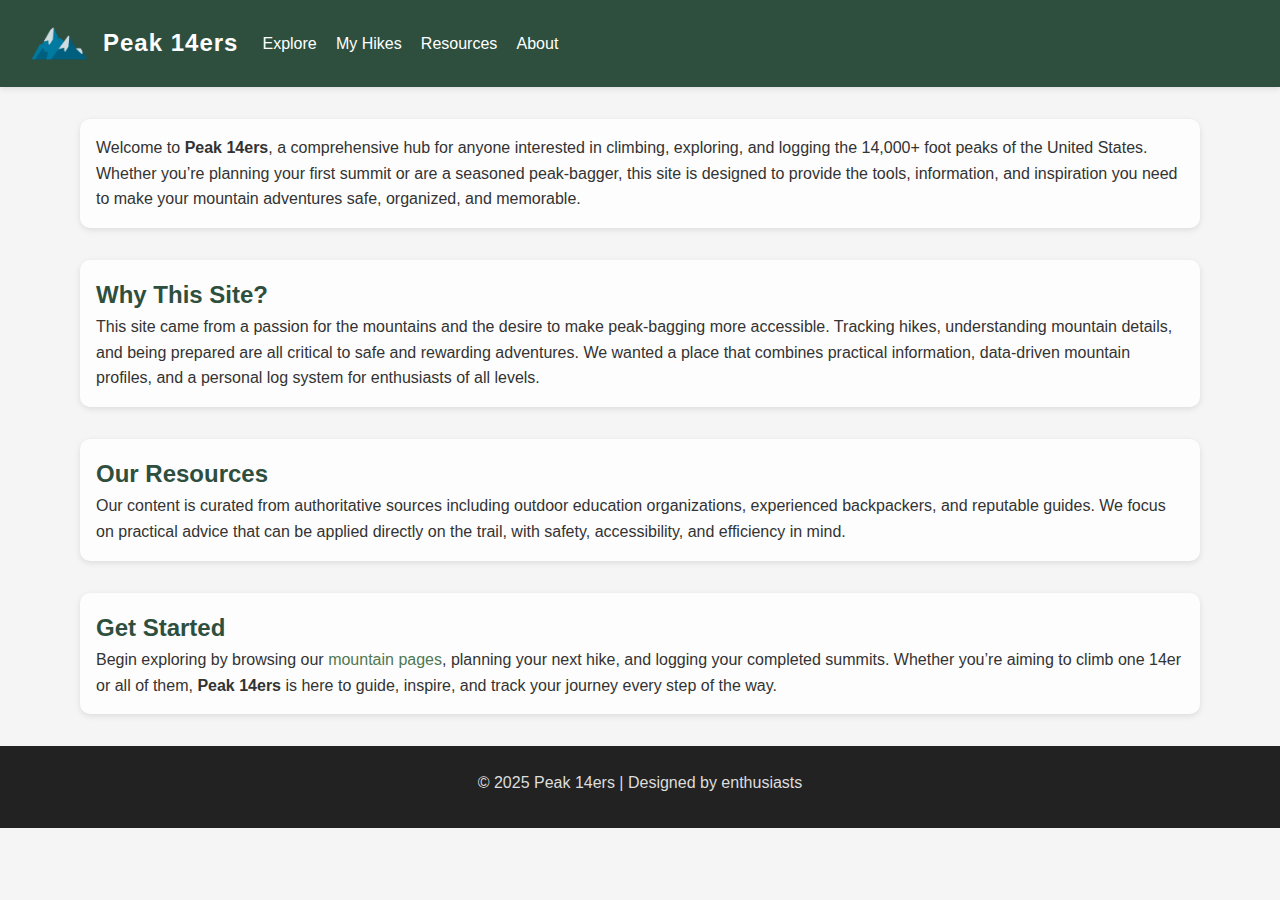
<file: about.html>
<!DOCTYPE html>
<html lang="en">
<head>
  <meta charset="UTF-8">
  <meta name="viewport" content="width=device-width, initial-scale=1.0">
  <title>About | Peak 14ers</title>
  <link rel="icon" href="data/mountain.png">
  <link rel="stylesheet" href="styles/base.css">
  <link rel="stylesheet" href="styles/about.css">
  <script src="scripts/nav.js"></script>
</head>
<body>
    <!-- Header -->
    <header class="site-header">
      <a href="index.html" class="home-link">
        <div class="logo">
          <img src="data/mountain.png" alt="Peak 14ers Logo" width="55" height="55">
          <h1>Peak 14ers</h1>
        </div>
      </a>
      <nav class="nav-bar">
        <ul>
          <li><a href="explore.html">Explore</a></li>
          <li><a href="my-hikes.html" class="active">My Hikes</a></li>
          <li><a href="resources.html">Resources</a></li>
          <li><a href="about.html">About</a></li>
        </ul>
      </nav>
      <button id="nav-toggle" class="nav-toggle" aria-label="Toggle navigation">☰</button>
      
      
    </header>

    <!-- ===== MAIN CONTENT ===== -->
    <main class="about">

  <section class="about-intro">
    <p>Welcome to <strong>Peak 14ers</strong>, a comprehensive hub for anyone interested in climbing, exploring, and logging the 14,000+ foot peaks of the United States. Whether you’re planning your first summit or are a seasoned peak-bagger, this site is designed to provide the tools, information, and inspiration you need to make your mountain adventures safe, organized, and memorable.</p>
  </section>

  <section class="about-why">
    <h2>Why This Site?</h2>
    <p>This site came from a passion for the mountains and the desire to make peak-bagging more accessible. Tracking hikes, understanding mountain details, and being prepared are all critical to safe and rewarding adventures. We wanted a place that combines practical information, data-driven mountain profiles, and a personal log system for enthusiasts of all levels.</p>
  </section>

  <section class="about-resources">
    <h2>Our Resources</h2>
    <p>Our content is curated from authoritative sources including outdoor education organizations, experienced backpackers, and reputable guides. We focus on practical advice that can be applied directly on the trail, with safety, accessibility, and efficiency in mind.</p>
  </section>

  <section class="about-invite">
    <h2>Get Started</h2>
    <p>Begin exploring by browsing our <a href="mountains.html">mountain pages</a>, planning your next hike, and logging your completed summits. Whether you’re aiming to climb one 14er or all of them, <strong>Peak 14ers</strong> is here to guide, inspire, and track your journey every step of the way.</p>
  </section>

</main>

    
  <!-- Footer -->
  <footer class="site-footer">
    <p>&copy; 2025 Peak 14ers | Designed by enthusiasts</p>
  </footer>
</body>
</html>
</file>
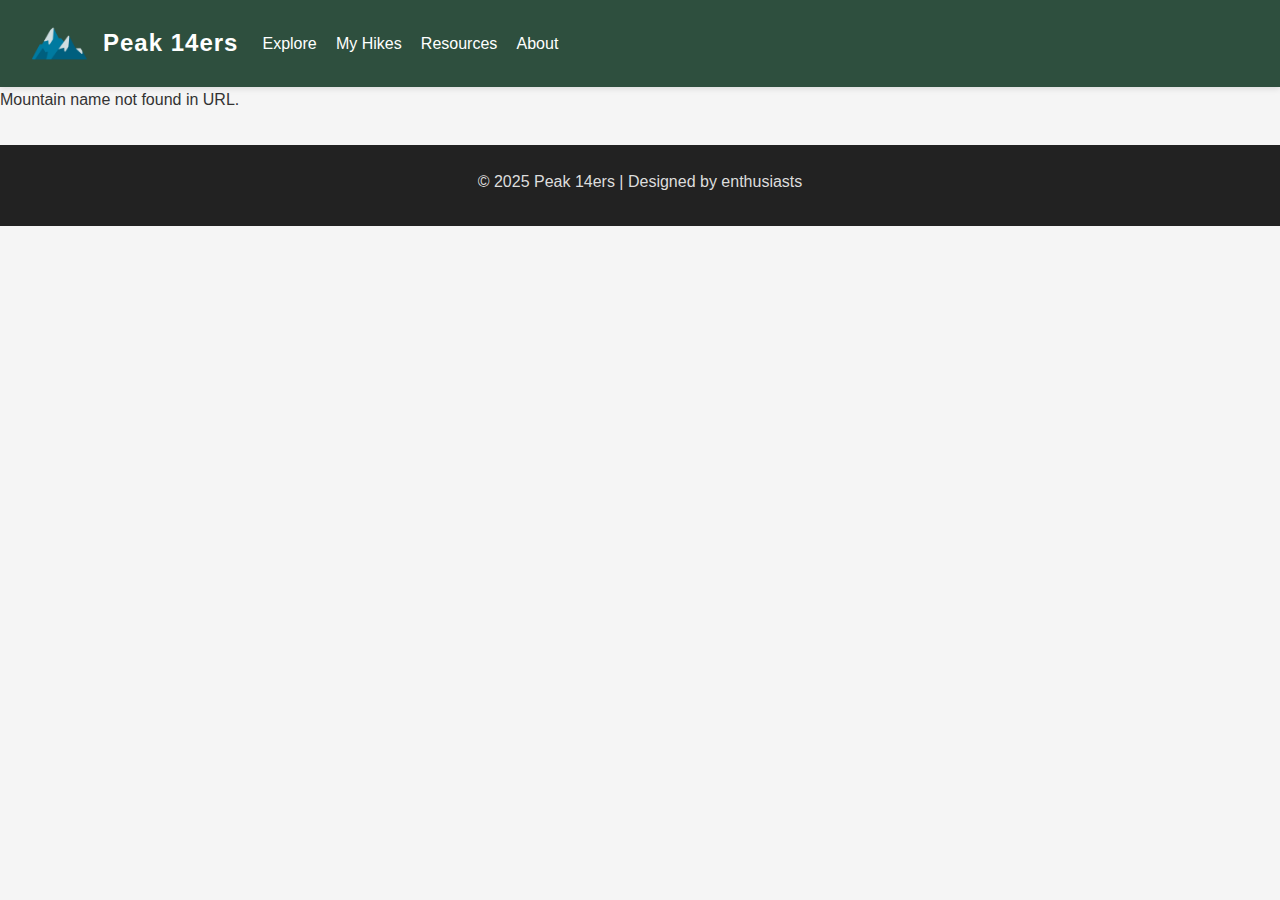
<file: mountains.html>
<!DOCTYPE html>
<html lang="en">
<head>
  <meta charset="UTF-8">
  <meta name="viewport" content="width=device-width, initial-scale=1.0">
  <title>Mountain Details | Peak 14ers</title>
  <link rel="icon" href="data/mountain.png">
  <link rel="stylesheet" href="styles/base.css">
  <link rel="stylesheet" href="styles/mountains.css">
  <script type="module" src="scripts/mountains.js"></script>
  <script src="scripts/nav.js"></script>
</head>
<body>
  <!-- Header -->
  <header class="site-header">
    <a href="index.html" class="home-link">
      <div class="logo">
        <img src="data/mountain.png" alt="Peak 14ers Logo" width="55" height="55">
        <h1>Peak 14ers</h1>
      </div>
    </a>
    <nav class="nav-bar">
      <ul>
        <li><a href="explore.html">Explore</a></li>
        <li><a href="my-hikes.html">My Hikes</a></li>
        <li><a href="resources.html">Resources</a></li>
        <li><a href="about.html">About</a></li>
      </ul>
    </nav>
    <button id="nav-toggle" class="nav-toggle" aria-label="Toggle navigation">☰</button>
  
  
  </header>

  <!-- Main Content -->
  <main>
    <!-- TODO: The mountain details will be loaded here -->
    <section id="mountain-details" class="mountain-details">
      <p>Loading mountain details...</p>
    </section>
  </main>

  <!-- Footer -->
  <footer class="site-footer">
    <p>&copy; 2025 Peak 14ers | Designed by enthusiasts</p>
  </footer>

  <!-- Comment Modal for mountain page -->
  <div id="mountain-comment-modal" class="modal hidden" aria-hidden="true">
    <div class="modal-backdrop"></div>
    <div class="modal-content">
      <h3 id="mountain-modal-title">Edit note for this mountain</h3>
      <textarea id="mountain-modal-comment" rows="6" style="width:100%"></textarea>
      <div class="modal-actions">
        <button id="mountain-modal-save" class="btn">Save</button>
        <button id="mountain-modal-cancel" class="btn secondary">Cancel</button>
      </div>
    </div>
  </div>
</body>
</html>
</file>
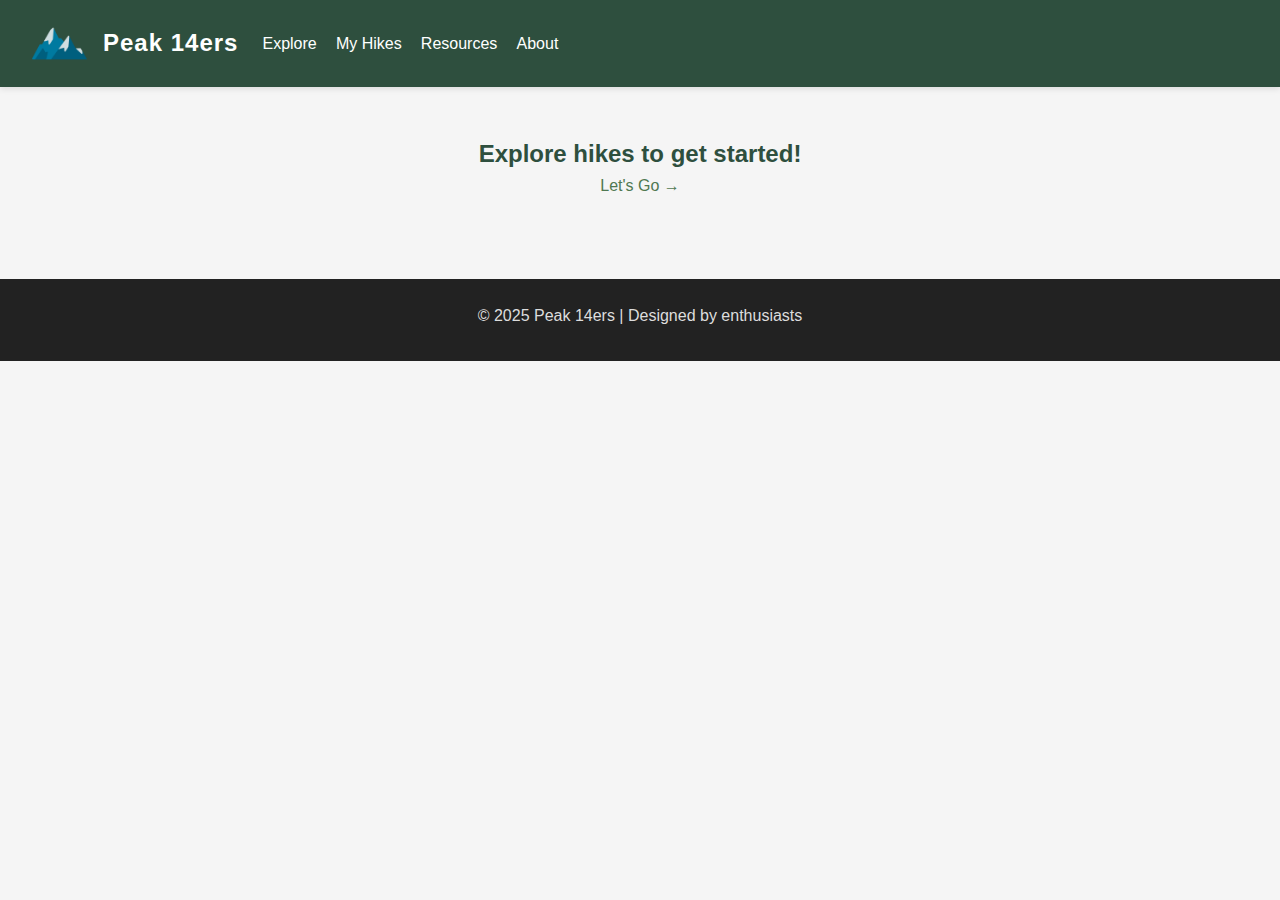
<file: my-hikes.html>
<!DOCTYPE html>
<html lang="en">
<head>
  <meta charset="UTF-8" />
  <meta name="viewport" content="width=device-width, initial-scale=1.0" />
  <title>My Hikes | Peak 14ers</title>
  <link rel="icon" href="data/mountain.png">
  <link rel="stylesheet" href="styles/base.css" />
  <link rel="stylesheet" href="styles/my-hikes.css" />
  <script type="module" src="scripts/my-hikes.js"></script>
  <script src="scripts/nav.js"></script>
</head>
<body>
  <!-- Header -->
  <header class="site-header">
    <a href="index.html" class="home-link">
      <div class="logo">
        <img src="data/mountain.png" alt="Peak 14ers Logo" width="55" height="55">
        <h1>Peak 14ers</h1>
      </div>
    </a>
    <nav class="nav-bar">
      <ul>
        <li><a href="explore.html">Explore</a></li>
        <li><a href="my-hikes.html" class="active">My Hikes</a></li>
        <li><a href="resources.html">Resources</a></li>
        <li><a href="about.html">About</a></li>
      </ul>
    </nav>
    <button id="nav-toggle" class="nav-toggle" aria-label="Toggle navigation">☰</button>
  
  
  </header>

  <!-- Main -->
  <main>
    <section id="empty-hikes" class="empty-hikes">
      <h2>Explore hikes to get started!</h2>
      <a href="explore.html" class="btn">Let's Go →</a>
    </section>

    <section id="hike-list-section" class="hike-list-section hidden">
      <h1>My Hikes</h1>
      <div id="hike-list" class="hike-list"></div>
    </section>
    <!-- Comment Modal -->
    <div id="comment-modal" class="modal hidden" aria-hidden="true">
      <div class="modal-backdrop"></div>
      <div class="modal-content">
        <h3 id="modal-title">Edit comment</h3>
        <textarea id="modal-comment" rows="6" style="width:100%"></textarea>
        <div class="modal-actions">
          <button id="modal-save" class="btn">Save</button>
          <button id="modal-cancel" class="btn secondary">Cancel</button>
        </div>
      </div>
    </div>
  </main>

  <!-- Footer -->
  <footer class="site-footer">
    <p>&copy; 2025 Peak 14ers | Designed by enthusiasts</p>
  </footer>
</body>
</html>
</file>
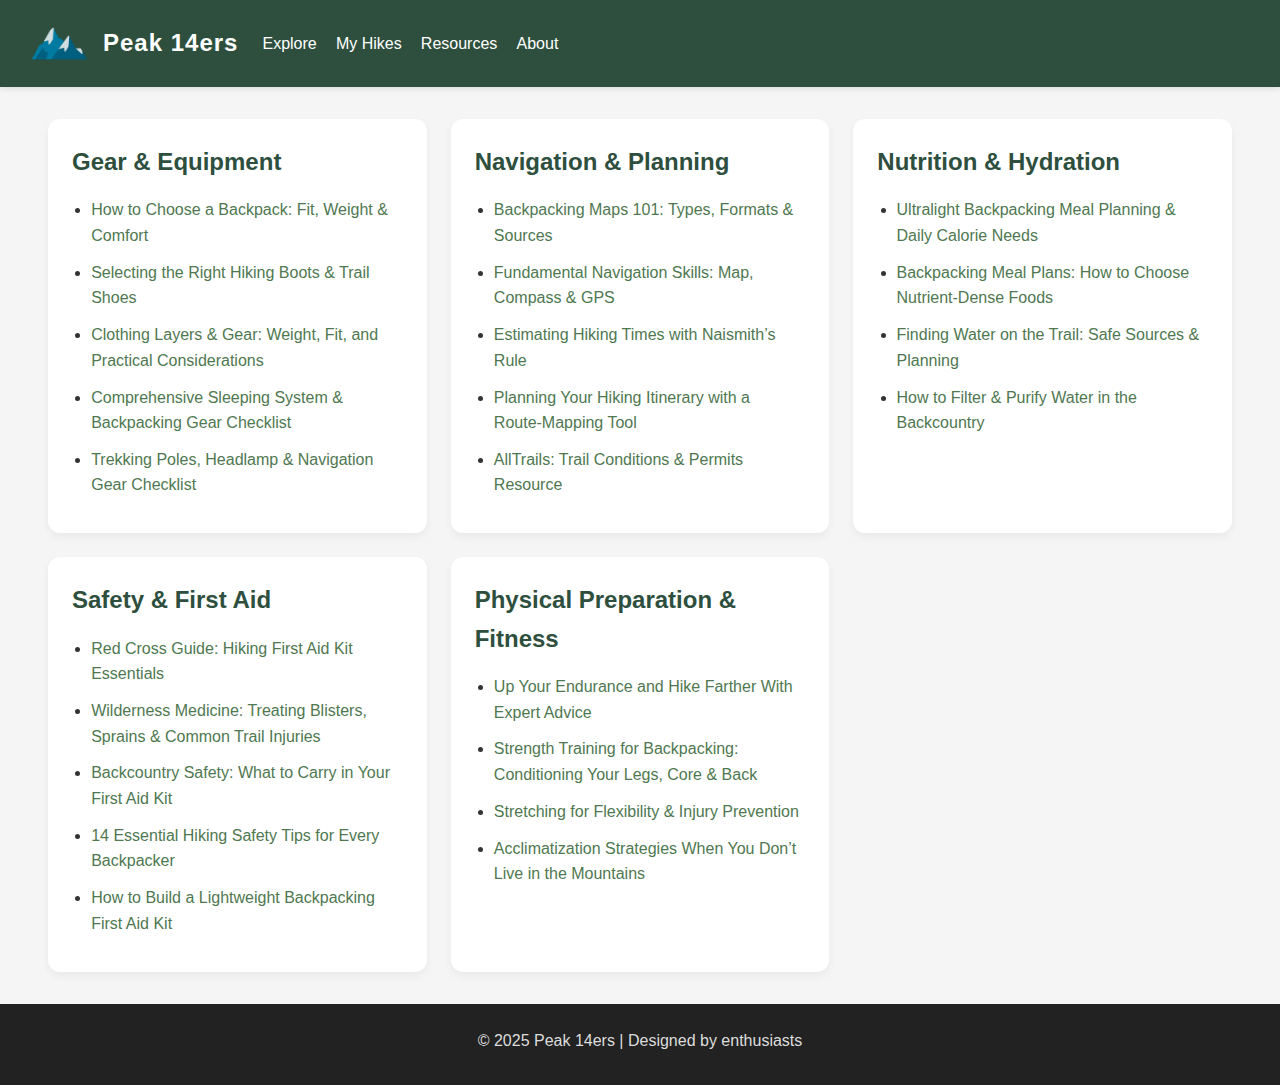
<file: resources.html>
<!DOCTYPE html>
<html lang="en">
<head>
    <meta charset="UTF-8">
    <meta name="viewport" content="width=device-width, initial-scale=1.0">
    <title>Resources | Peak 14ers</title>
    <link rel="icon" href="data/mountain.png">
    <link rel="stylesheet" href="styles/base.css">
    <link rel="stylesheet" href="styles/resources.css">
    <script src="scripts/nav.js"></script>
</head>
<body>
    <!-- Header -->
        <header class="site-header">
            <a href="index.html" class="home-link">
                <div class="logo">
                    <img src="data/mountain.png" alt="Peak 14ers Logo" width="55" height="55">
                    <h1>Peak 14ers</h1>
                </div>
            </a>
            <nav class="nav-bar">
                <ul>
                    <li><a href="explore.html">Explore</a></li>
                    <li><a href="my-hikes.html" class="active">My Hikes</a></li>
                    <li><a href="resources.html">Resources</a></li>
                    <li><a href="about.html">About</a></li>
                </ul>
            </nav>
            <button id="nav-toggle" class="nav-toggle" aria-label="Toggle navigation">☰</button>
          
          
        </header>

    <!-- ===== MAIN CONTENT ===== -->
    <main class="resources">
        <div class="resources-grid">

            <section class="resource-category">
            <h2>Gear &amp; Equipment</h2>
            <ul>
                <li><a href="https://www.rei.com/learn/expert-advice/backpack.html" target="_blank" rel="noopener">How to Choose a Backpack: Fit, Weight & Comfort</a></li>
                <li><a href="https://www.rei.com/learn/expert-advice/hiking-boots.html" target="_blank" rel="noopener">Selecting the Right Hiking Boots & Trail Shoes</a></li>
                <li><a href="https://australianhiker.com.au/advice/choosing-a-backpack/" target="_blank" rel="noopener">Clothing Layers & Gear: Weight, Fit, and Practical Considerations</a></li>
                <li><a href="https://www.nps.gov/romo/planyourvisit/upload/Summer-Backpacking-Gear-Checklist.pdf" target="_blank" rel="noopener">Comprehensive Sleeping System & Backpacking Gear Checklist</a></li>
                <li><a href="https://www.outdoorgearlab.com/images/checklists/BackpackingChecklist.pdf" target="_blank" rel="noopener">Trekking Poles, Headlamp & Navigation Gear Checklist</a></li>
            </ul>
            </section>

            <section class="resource-category">
            <h2>Navigation &amp; Planning</h2>
            <ul>
                <li><a href="https://andrewskurka.com/backpacking-topographical-maps-types-sources-formats/" target="_blank" rel="noopener">Backpacking Maps 101: Types, Formats & Sources</a></li>
                <li><a href="https://www.thehikinglife.com/hiking-and-backpacking-skills/navigation/" target="_blank" rel="noopener">Fundamental Navigation Skills: Map, Compass & GPS</a></li>
                <li><a href="https://en.wikipedia.org/wiki/Naismith%27s_rule" target="_blank" rel="noopener">Estimating Hiking Times with Naismith’s Rule</a></li>
                <li><a href="https://www.thehiking.club/planning-app?srsltid=AfmBOorfFB9gfDfsV9X5lXzpFxCgX48rJk5bpRCuigHzlGDgKUNoh4aJ" target="_blank" rel="noopener">Planning Your Hiking Itinerary with a Route‑Mapping Tool</a></li>
                <li><a href="https://www.alltrails.com/" target="_blank" rel="noopener">AllTrails: Trail Conditions & Permits Resource</a></li>
            </ul>
            </section>

            <section class="resource-category">
            <h2>Nutrition &amp; Hydration</h2>
            <ul>
                <li><a href="https://www.rei.com/learn/expert-advice/meal-planning-for-ultralight-backpacking.html" target="_blank" rel="noopener">Ultralight Backpacking Meal Planning & Daily Calorie Needs</a></li>
                <li><a href="https://backcountryfoodie.com/backpacking-meal-plans-not-all-are-created-equal/" target="_blank" rel="noopener">Backpacking Meal Plans: How to Choose Nutrient-Dense Foods</a></li>
                <li><a href="https://mountainhouse.com/blogs/backpacking-hiking/finding-water-on-the-trail?srsltid=AfmBOoqM3EHpcY3NE7HuZSgbmSEEM62zlQMUKRW-cxJWLj8LHyNrFxO8" target="_blank" rel="noopener">Finding Water on the Trail: Safe Sources & Planning</a></li>
                <li><a href="https://www.rei.com/learn/expert-advice/water-treatment-howto.html" target="_blank" rel="noopener">How to Filter & Purify Water in the Backcountry</a></li>
            </ul>
            </section>

            <section class="resource-category">
            <h2>Safety &amp; First Aid</h2>
            <ul>
                <li><a href="https://www.redcross.org/take-a-class/resources/articles/hiking-first-aid-kit-checklist" target="_blank" rel="noopener">Red Cross Guide: Hiking First Aid Kit Essentials</a></li>
                <li><a href="https://wildsafe.org/wp-content/uploads/Article-Blister-Care-Management.pdf" target="_blank" rel="noopener">Wilderness Medicine: Treating Blisters, Sprains & Common Trail Injuries</a></li>
                <li><a href="https://www.appalachiantrail.org/experience/hike-the-trail/essential-skills/what-to-carry/gear-first-aid-kits/" target="_blank" rel="noopener">Backcountry Safety: What to Carry in Your First Aid Kit</a></li>
                <li><a href="https://www.self.com/story/hiking-safety-tips" target="_blank" rel="noopener">14 Essential Hiking Safety Tips for Every Backpacker</a></li>
                <li><a href="https://cascadedesigns.com/blogs/thermarest-tips/build-backpacking-hiking-first-aid-kit" target="_blank" rel="noopener">How to Build a Lightweight Backpacking First Aid Kit</a></li>
            </ul>
            </section>

            <section class="resource-category">
            <h2>Physical Preparation &amp; Fitness</h2>
            <ul>
                <li><a href="https://www.backpacker.com/skills/backpacking‑fitness/up‑your‑endurance‑and‑hike‑farther‑with‑this‑expert‑advice/" target="_blank" rel="noopener">Up Your Endurance and Hike Farther With Expert Advice</a></li>
                <li><a href="https://www.rei.com/learn/expert-advice/conditioning-backpacking.html" target="_blank" rel="noopener">Strength Training for Backpacking: Conditioning Your Legs, Core & Back</a></li>
                <li><a href="https://www.mayoclinic.org/healthy-lifestyle/fitness/in-depth/stretching/art-20047931" target="_blank" rel="noopener">Stretching for Flexibility & Injury Prevention</a></li>
                <li><a href="https://outdooradventuretraining.com/2025/02/08/train-for-hiking-without-mountains/" target="_blank" rel="noopener">Acclimatization Strategies When You Don’t Live in the Mountains</a></li>
            </ul>
            </section>

        </div>
    </main>

    
  <!-- Footer -->
  <footer class="site-footer">
    <p>&copy; 2025 Peak 14ers | Designed by enthusiasts</p>
  </footer>
</body>
</html>
</file>
<file: styles/base.css>
/* ============================================================
   Peak 14ers - Stylesheet
   Theme: Grays with Forest Green Accents
   Author: Eli Murdock
   Date: 2025
   ============================================================ */

@import "global/theme.css";
@import "global/header.css";
@import "global/footer.css";
</file>
<file: styles/about.css>
/* ===== ABOUT PAGE STYLES ===== */
.about {
  max-width: 90%;
  margin: 2rem auto;
  padding: 0 1rem;
  font-family: sans-serif;
  color: #333;
  line-height: 1.6;
}

.about section {
  margin-bottom: 2rem;
  padding: 1rem;
  background-color: #fdfdfd;
  border-radius: 10px;
  box-shadow: 0 2px 6px rgba(0,0,0,0.1);
}

.about a:hover {
    text-decoration: underline;
}
</file>
<file: styles/mountains.css>
/* mountains.css */

/* ---------- Header Image Section ---------- */
.mountain-header {
  text-align: center;
  color: #1f3b2f;
  background-color: #e6e6e6;
  padding: 1rem;
}

.mountain-banner {
  width: 100%;
  max-height: 400px;
  object-fit: cover;
  border-radius: 12px;
  margin-bottom: 1rem;
}

/* ---------- Info Section ---------- */
.mountain-info-section {
  display: flex;
  justify-content: center;
  gap: 2rem;
  margin: 2rem auto;
  flex-wrap: wrap;
}

.info-box {
  background-color: #f5f5f5;
  border: 1px solid #ccc;
  padding: 1rem 2rem;
  border-radius: 10px;
  text-align: center;
  box-shadow: 0 2px 5px rgba(0,0,0,0.1);
}

/* ---------- Description Section ---------- */
.mountain-description {
  max-width: 800px;
  margin: 2rem auto;
  padding: 1rem;
  color: #333;
}

.mountain-description h2 {
  color: #1f3b2f;
}

/* ---------- Return Button ---------- */
.return-link {
  /* moved into header grid; keep minimal button styling */
  margin: 0;
}

.btn {
  display: inline-block;
  padding: 0.75rem 1.5rem;
  background-color: #1f3b2f;
  color: white;
  border-radius: 8px;
  text-decoration: none;
  transition: background-color 0.2s ease;
}

.btn:hover {
  background-color: #2d5945;
}

/* Modal styles (same pattern used on my-hikes) */
.modal.hidden { display: none; }
.modal { position: fixed; inset: 0; display: grid; place-items: center; z-index: 9999; }
.modal-backdrop { position: absolute; inset: 0; background: rgba(0,0,0,0.45); }
.modal-content { position: relative; background: white; padding: 1rem; border-radius: 8px; width: min(640px, 95%); box-shadow: 0 6px 18px rgba(0,0,0,0.2); }
.modal-actions { margin-top: 0.5rem; display: flex; gap: 0.5rem; justify-content: flex-end; }
.btn.secondary { background: #eee; color: #333; }

/* My comment: heading with inline edit link */
.my-comment h3 {
  display: flex;
  justify-content: space-between;
  align-items: center;
  gap: 0.75rem;
  margin: 1rem 0 0.5rem 0;
  font-size: 1.7rem;
}
.my-comment .edit-note-link {
  font-size: 0.9rem;
  color: #2d5945;
  text-decoration: underline;
}

/* --- Header layout for title + button --- */
.mountain-subheader {
  display: grid;
  grid-template-columns: 1fr 1fr 1fr; /* left: back button, center: title, right: action */
  gap: 0.75rem;
  align-items: center;
}

.return-link-grid { justify-self: center; }

.mountain-title { justify-self: center; }

.hike-btn {
  justify-self: center;
  display: inline-flex;
  align-items: center;
  gap: 0.5rem;
  padding: 0.5rem 0.75rem;
  border-radius: 8px;
  border: 1px solid #1f3b2f;
  background: white;
  cursor: pointer;
}

.hike-btn.added {
  background: #dfeee6;
  border-color: #2d5945;
}

.hiker-gif {
  width: 28px;
  height: auto;
  display: none; /* hidden by default, shown on hover */
}

.hike-btn:hover .hiker-gif {
  display: inline-block;
}

@media (max-width: 600px) {
  .btn {
    font-size: 0;
    padding: 0.5rem 1rem;
  }

  .btn::after {
    font-size: 1rem;
    content: "← Back";
  }
}
</file>
<file: styles/my-hikes.css>
/* styles for My Hikes */

/* Layout */
h1 { justify-self: center; }
.empty-hikes { text-align: center; padding: 3rem 1rem; }
.hidden { display: none; }
.hike-list-section { max-width: 800px; margin: 1rem auto; padding: 1rem; }

/* Table */
.hikes-table { width: 100%; border-collapse: collapse; margin-top: 1rem; }
.hikes-table th, .hikes-table td { padding: 0.5rem; border-bottom: 1px solid #eee; vertical-align: middle; text-align: left; }
.icon-cell { width: 6rem; }
.tiny-icon { width: 6rem; height: 4rem; object-fit: cover; border-radius: 4px; }

/* Status select */
.hikes-table select { padding: 0.25rem 0.4rem; }

/* Actions */
.actions-cell { display:flex; gap:0.5rem; align-items:center; justify-content:flex-start; }
.btn.small { padding: 0.35rem 0.6rem; font-size:0.95rem; margin:0; display:inline-flex; align-items:center; }
.trash-btn { color: #c0392b; background: transparent; border: none; padding: 0.15rem; display:inline-flex; align-items:center; }
.comment-btn { background: transparent; border: 1px solid #ddd; padding: 0.15rem 0.4rem; }

/* Simple hover indicator for navigable rows */
.hikes-table tbody tr.clickable-row { cursor: pointer; }
.hikes-table tbody tr.clickable-row:hover { background-color: var(--color-header-light); }

/* Modal */
.modal.hidden { display:none; }
.modal { position: fixed; inset:0; display:grid; place-items:center; }
.modal-backdrop { position:absolute; inset:0; background:rgba(0,0,0,0.45); }
.modal-content { position:relative; background:white; padding:1rem; border-radius:6px; width:min(640px,95%); }


@media (max-width: 600px) {
  .hikes-table thead { display: none; }
  tr {
    display: grid;
    grid-template-columns: 1fr 1fr;
    grid-auto-flow: row dense;
    gap: 0.25rem;
    border: #2bc07a 2px solid;
    background-color: rgba(183, 224, 183, 0.404);
    margin-bottom: 1rem;
    padding: 0.5rem;
    border-radius: 8px;
  }

  td {
    display: block;
  }

  tr.clickable-row {
    margin: 0px;
    padding: 0px;
  }

  td:nth-child(1) { grid-column: 1; grid-row: 1; }
  td:nth-child(2) { grid-column: 1; grid-row: 2; }
  td:nth-child(3) { grid-column: 2; grid-row: 3; }
  td:nth-child(4) { grid-column: 2; grid-row: 2; max-width: 6rem;}

  td:nth-child(5) { grid-column: 1; grid-row: 3; }
  td:nth-child(6) { grid-column: 2; grid-row: 1; }

  .tiny-icon {
    width: 7.25rem;
    height: 5rem;
  }
}
</file>
<file: styles/resources.css>
.resources {
  max-width: 95%;
  margin: 2rem auto;
  padding: 0 1rem;
}

.resources-grid {
  display: grid;
  grid-template-columns: repeat(auto-fit, minmax(280px, 1fr));
  gap: 1.5rem;
}

.resource-category {
  background-color: white;
  border-radius: 12px;
  padding: 1.5rem;
  box-shadow: 0 4px 8px rgba(0,0,0,0.05);
  transition: transform 0.2s, box-shadow 0.2s;
}

.resource-category:hover {
  box-shadow: 0 8px 16px rgba(0,0,0,0.1);
}

.resource-category h2 {
  margin-bottom: 1rem;
}

.resource-category ul {
  list-style-type: disc;
  padding-left: 1.2rem;
}

.resource-category ul li {
  margin-bottom: 0.7rem;
}

.resource-category ul li a {
  color: var(--color-link);
  text-decoration: none;
}

.resource-category ul li a:hover {
  text-decoration: underline;
  color: var(--color-link-hover);
}
</file>
